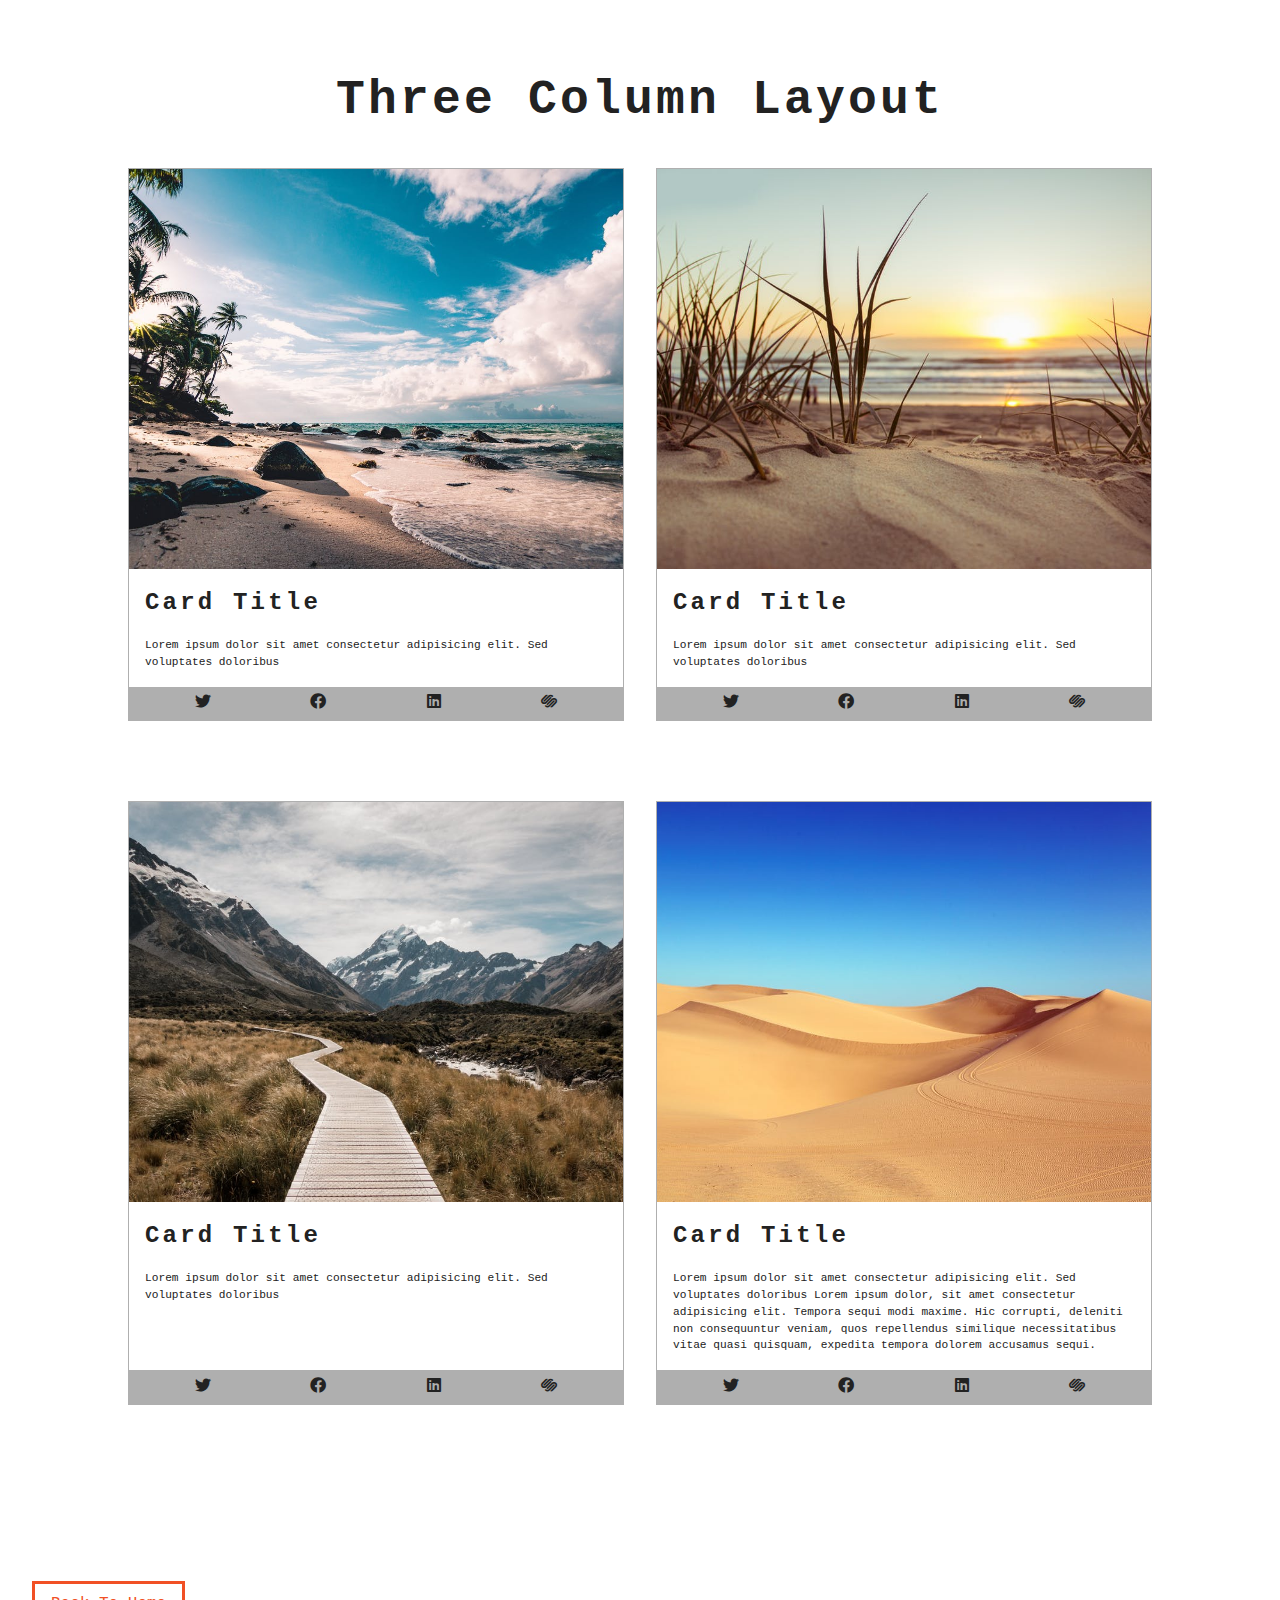
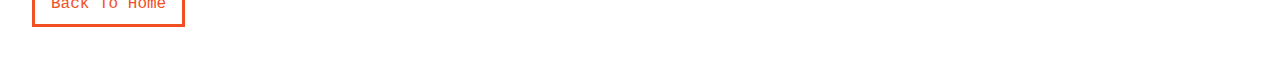
<file: cards.html>
<!DOCTYPE html>
<html lang="en">
  <head>
    <meta charset="UTF-8" />
    <meta name="viewport" content="width=device-width, initial-scale=1.0" />
    <link
      rel="stylesheet"
      href="https://fonts-googleapis.com/css?family=Fira+Code:300&display=swap"
    />
    <link rel="stylesheet" href="fontawesome-free-5.9.0-web/css/all.min.css" />

    <link rel="stylesheet" href="static/styles.css" />
    <title>Hero</title>
  </head>
  <body>
    <section class="cards">
      <div class="title">
        <h1>Three column layout</h1>
      </div>
      <div class="cards-center">
        <!-- single card -->
        <article class="card">
          <img src="./images/image-1.jpeg" alt="" />
          <!-- card-info -->
          <div class="card-info">
            <h2>Card Title</h2>
            <p>
              Lorem ipsum dolor sit amet consectetur adipisicing elit. Sed
              voluptates doloribus
            </p>
          </div>
          <!-- card-footer -->
          <div class="card-footer">
            <span>
              <i class="fab fa-twitter"></i>
            </span>
            <span>
              <i class="fab fa-facebook"></i>
            </span>
            <span>
              <i class="fab fa-linkedin"></i>
            </span>
            <span>
              <i class="fab fa-squarespace"></i>
            </span>
          </div>
        </article>
        <!-- end of single card -->
        <!-- single card -->
        <article class="card">
          <img src="./images/image-2.jpeg" alt="" />
          <!-- card-info -->
          <div class="card-info">
            <h2>Card Title</h2>
            <p>
              Lorem ipsum dolor sit amet consectetur adipisicing elit. Sed
              voluptates doloribus
            </p>
          </div>
          <!-- card-footer -->
          <div class="card-footer">
            <span>
              <i class="fab fa-twitter"></i>
            </span>
            <span>
              <i class="fab fa-facebook"></i>
            </span>
            <span>
              <i class="fab fa-linkedin"></i>
            </span>
            <span>
              <i class="fab fa-squarespace"></i>
            </span>
          </div>
        </article>
        <!-- end of single card -->
        <!-- single card -->
        <article class="card">
          <img src="./images/image-3.jpeg" alt="" />
          <!-- card-info -->
          <div class="card-info">
            <h2>Card Title</h2>
            <p>
              Lorem ipsum dolor sit amet consectetur adipisicing elit. Sed
              voluptates doloribus
            </p>
          </div>
          <!-- card-footer -->
          <div class="card-footer">
            <span>
              <i class="fab fa-twitter"></i>
            </span>
            <span>
              <i class="fab fa-facebook"></i>
            </span>
            <span>
              <i class="fab fa-linkedin"></i>
            </span>
            <span>
              <i class="fab fa-squarespace"></i>
            </span>
          </div>
        </article>
        <!-- end of single card -->
        <!-- single card -->
        <article class="card">
          <img src="./images/image-4.jpeg" alt="" />
          <!-- card-info -->
          <div class="card-info">
            <h2>Card Title</h2>
            <p>
              Lorem ipsum dolor sit amet consectetur adipisicing elit. Sed
              voluptates doloribus Lorem ipsum dolor, sit amet consectetur adipisicing elit. Tempora sequi modi maxime. Hic corrupti, deleniti non consequuntur veniam, quos repellendus similique necessitatibus vitae quasi quisquam, expedita tempora dolorem accusamus sequi.
            </p>
          </div>
          <!-- card-footer -->
          <div class="card-footer">
            <span>
              <i class="fab fa-twitter"></i>
            </span>
            <span>
              <i class="fab fa-facebook"></i>
            </span>
            <span>
              <i class="fab fa-linkedin"></i>
            </span>
            <span>
              <i class="fab fa-squarespace"></i>
            </span>
          </div>
        </article>
        <!-- end of single card -->
      </div>
    </section>
    <section class="navigate-btn">
      <a href="index.html" class="btn">Back to Home</a>
    </section>
  </body>
</html>
</file>
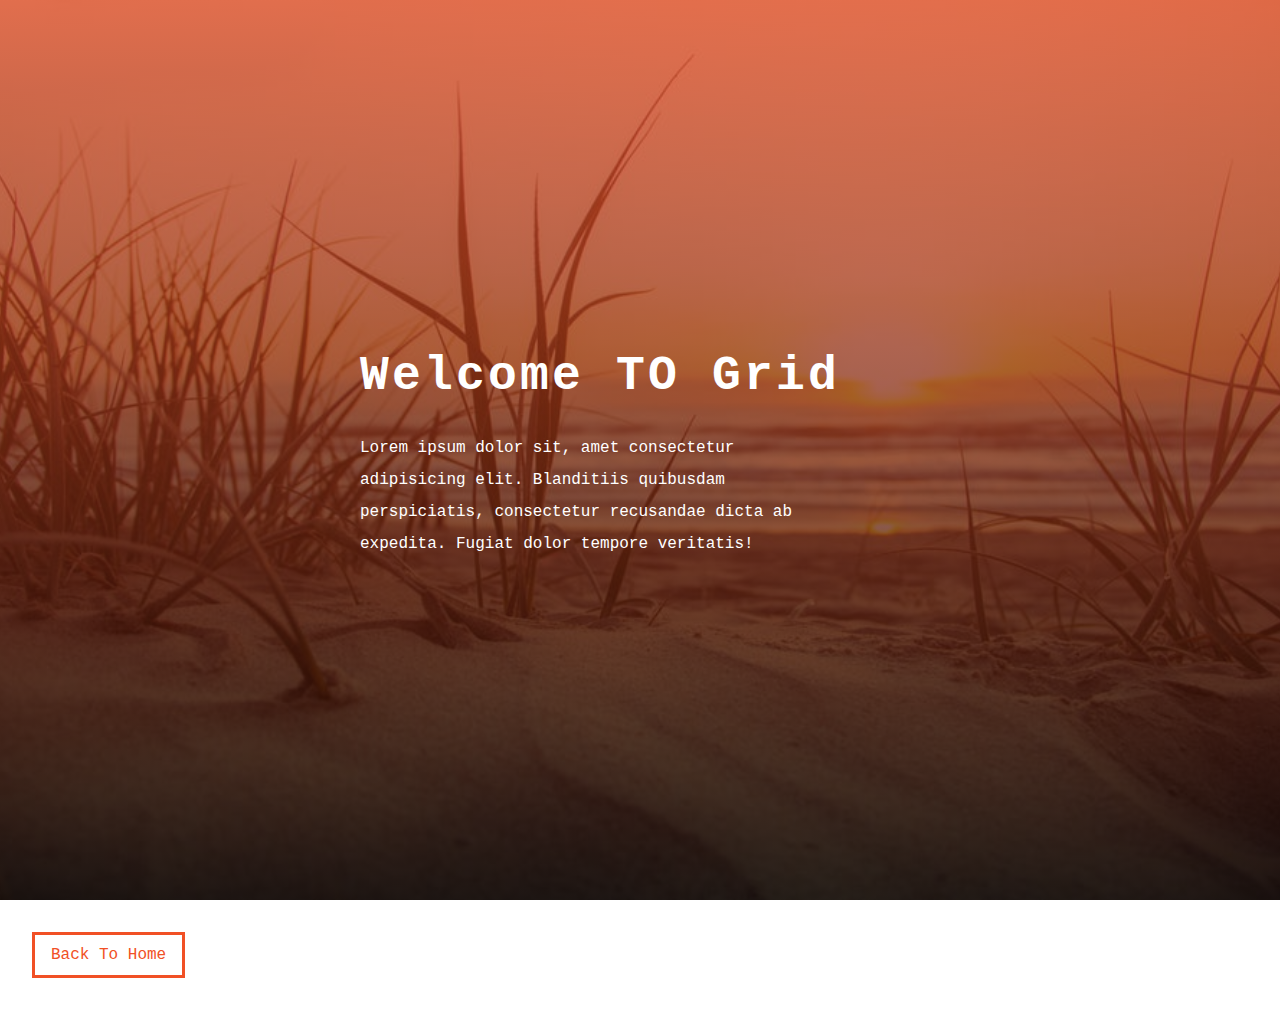
<file: hero.html>
<!DOCTYPE html>
<html lang="en">
  <head>
    <meta charset="UTF-8" />
    <meta name="viewport" content="width=device-width, initial-scale=1.0" />
    <link
      rel="stylesheet"
      href="https://fonts-googleapis.com/css?family=Fira+Code:300&display=swap"
    />
    <link rel="stylesheet" href="fontawesome-free-5.9.0-web/css//all.min.css" />

    <link rel="stylesheet" href="static/styles.css" />
    <title>Hero</title>
  </head>
  <body>
    <header class="hero-header">
      <div class="hero-banner">
        <h1>Welcome TO grid</h1>
        <p>
          Lorem ipsum dolor sit, amet consectetur adipisicing elit. Blanditiis
          quibusdam perspiciatis, consectetur recusandae dicta ab expedita.
          Fugiat dolor tempore veritatis!
        </p>
      </div>
    </header>
    <section class="navigate-btn">
      <a href="index.html" class="btn">Back to Home</a>
    </section>
  </body>
</html>
</file>
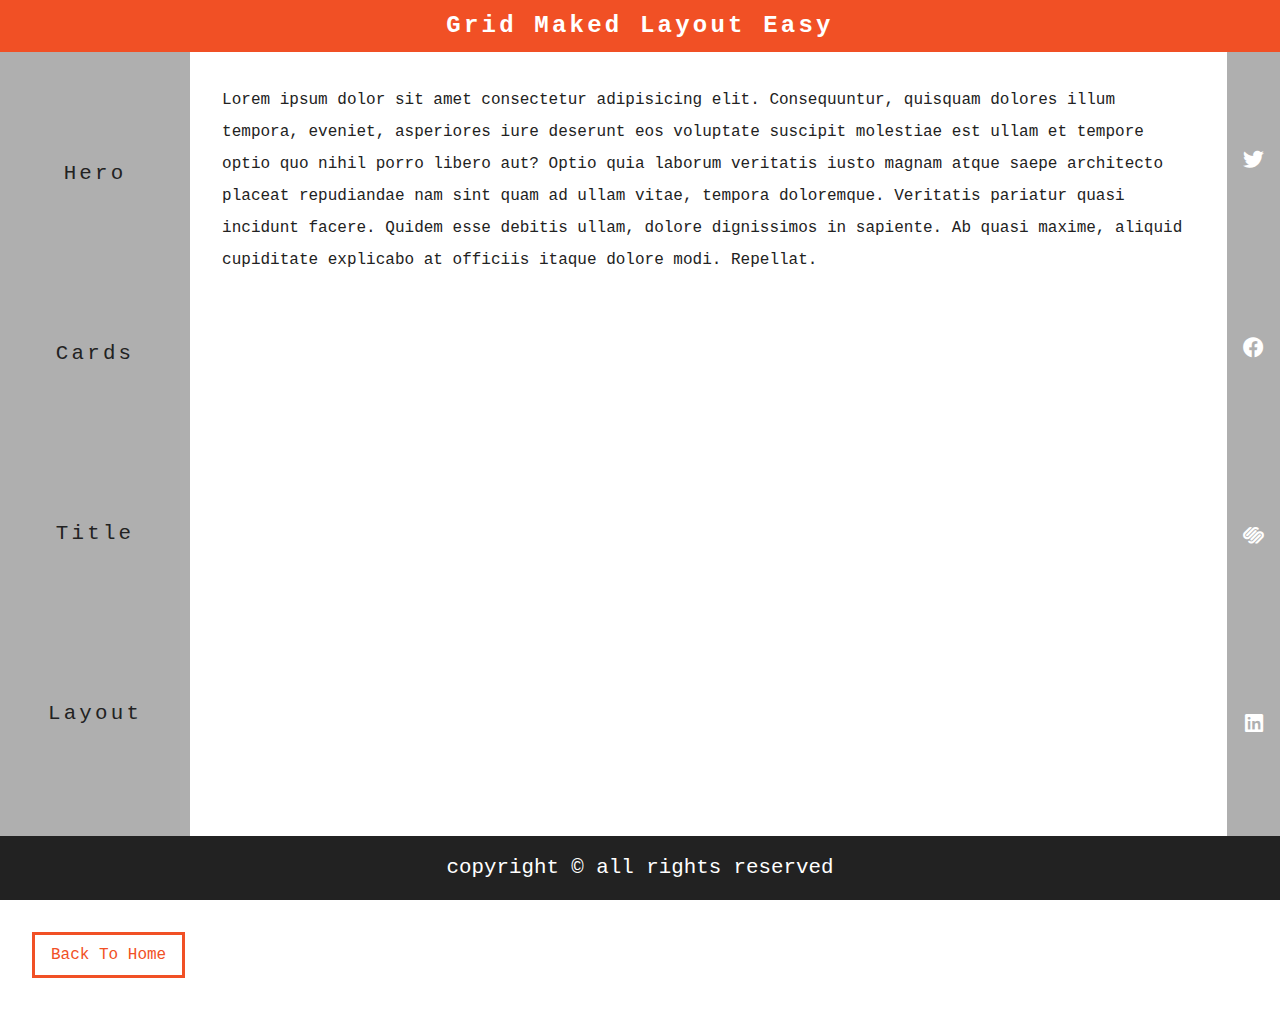
<file: layout.html>
<!DOCTYPE html>
<html lang="en">
  <head>
    <meta charset="UTF-8" />
    <meta name="viewport" content="width=device-width, initial-scale=1.0" />
    <link
      rel="stylesheet"
      href="https://fonts-googleapis.com/css?family=Fira+Code:300&display=swap"
    />
    <link rel="stylesheet" href="fontawesome-free-5.9.0-web/css/all.min.css" />

    <link rel="stylesheet" href="static/styles.css" />
    <title>Hero</title>
  </head>
  <body>
    <main class="main">
      <header class="title header">
        <h2>Grid maked layout easy</h2>
      </header>
      <nav class="layout-navbar">
        <ul>
          <li><a href="hero.html">hero</a></li>
          <li><a href="cards.html">cards</a></li>
          <li><a href="tiles.html">title</a></li>
          <li><a href="layout.html">layout</a></li>
        </ul>
      </nav>
      <!-- content -->
      <section class="content">
        <p>
          Lorem ipsum dolor sit amet consectetur adipisicing elit. Consequuntur,
          quisquam dolores illum tempora, eveniet, asperiores iure deserunt eos
          voluptate suscipit molestiae est ullam et tempore optio quo nihil
          porro libero aut? Optio quia laborum veritatis iusto magnam atque
          saepe architecto placeat repudiandae nam sint quam ad ullam vitae,
          tempora doloremque. Veritatis pariatur quasi incidunt facere. Quidem
          esse debitis ullam, dolore dignissimos in sapiente. Ab quasi maxime,
          aliquid cupiditate explicabo at officiis itaque dolore modi. Repellat.
          
        </p>
      </section>

      <section class="sidebar">
        <span><i class="fab fa-twitter"></i></span>
        <span><i class="fab fa-facebook"></i></span>
        <span><i class="fab fa-squarespace"></i></span>
        <span><i class="fab fa-linkedin"></i></span>
      </section>

      <footer class="footer">
        <p>copyright &copy; all rights reserved</p>
      </footer>
    </main>

    <section class="navigate-btn">
      <a href="index.html" class="btn">Back to Home</a>
    </section>
  </body>
</html>
</file>
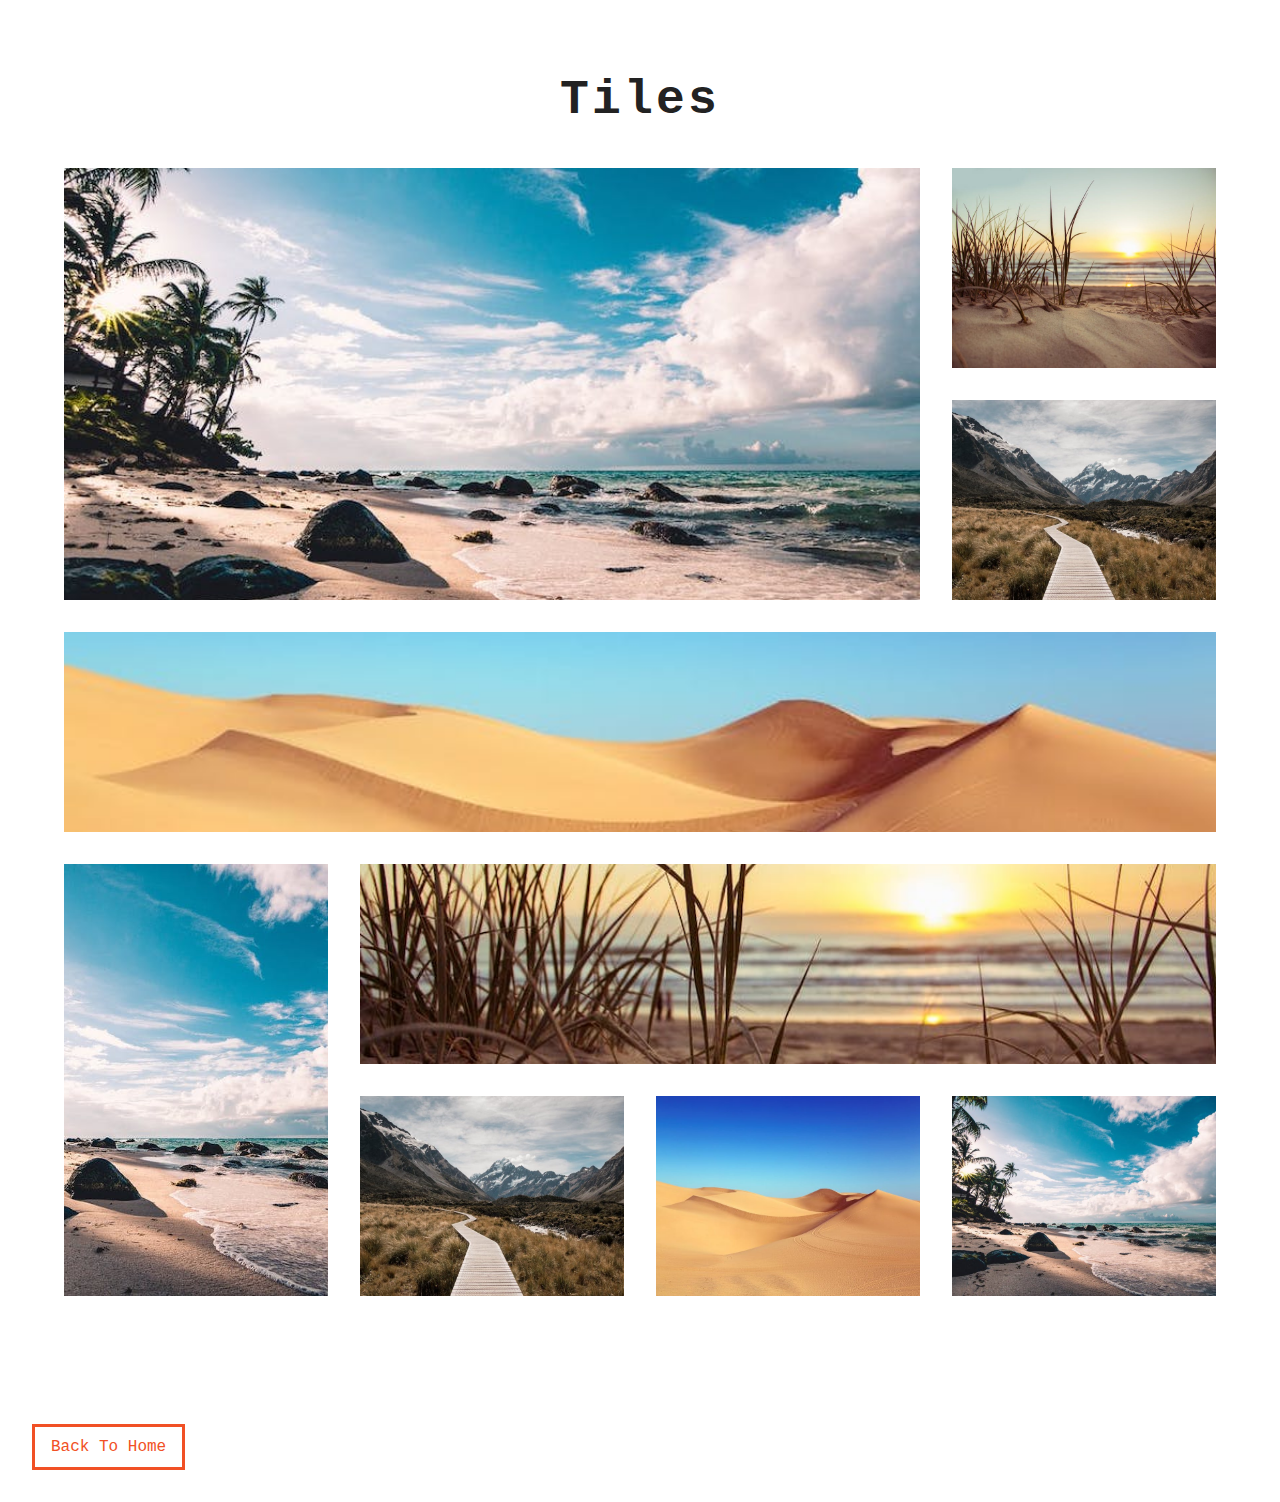
<file: tiles.html>
<!DOCTYPE html>
<html lang="en">
  <head>
    <meta charset="UTF-8" />
    <meta name="viewport" content="width=device-width, initial-scale=1.0" />
    <link
      rel="stylesheet"
      href="https://fonts-googleapis.com/css?family=Fira+Code:300&display=swap"
    />
    <link rel="stylesheet" href="fontawesome-free-5.9.0-web/css/all.min.css" />

    <link rel="stylesheet" href="static/styles.css" />
    <title>Hero</title>
  </head>
  <body>
    <section class="tiles">
      <div class="title">
        <h1>Tiles</h1>
      </div>
      <div class="tiles-center">
        <!-- single item -->
        <article class="tile-1">
          <img src="./images/size-image-1.jpeg" alt="" />
        </article>
        <!-- end of single item -->
        <!-- single item -->
        <article class="tile-2">
          <img src="./images/size-image-2.jpeg" alt="" />
        </article>
        <!-- end of single item -->
        <!-- single item -->
        <article class="tile-3">
          <img src="./images/size-image-3.jpeg" alt="" />
        </article>
        <!-- end of single item -->
        <!-- single item -->
        <article class="tile-4">
          <img src="./images/size-image-4.jpeg" alt="" />
        </article>
        <!-- end of single item -->
        <!-- single item -->
        <article class="tile-5">
          <img src="./images/size-image-1.jpeg" alt="" />
        </article>
        <!-- end of single item -->
        <!-- single item -->
        <article class="tile-6">
          <img src="./images/size-image-2.jpeg" alt="" />
        </article>
        <!-- end of single item -->
        <!-- single item -->
        <article class="tile-7">
          <img src="./images/size-image-3.jpeg" alt="" />
        </article>
        <!-- end of single item -->
        <!-- single item -->
        <article class="tile-8">
          <img src="./images/size-image-4.jpeg" alt="" />
        </article>
        <!-- end of single item -->
        <!-- single item -->
        <article class="tile-9">
          <img src="./images/size-image-1.jpeg" alt="" />
        </article>
        <!-- end of single item -->
      </div>
    </section>
    <section class="navigate-btn">
      <a href="index.html" class="btn">Back to Home</a>
    </section>
  </body>
</html>
</file>
<file: static/styles.css>
/*
============
Global Variable
============
 */

:root {
  --primaryColor: #f15025;
  --mainBlack: #222;
  --mainWhite: #fff;
  --offWhite: #f7f7f7;
  --darkGrey: #afafaf;
  --mainTransition: all 0.3s linear;
  --mainSpacing: 0.2rem;
}
/*
============
Global Styles
============
 */
* {
  margin: 0;
  padding: 0;
  box-sizing: border-box;
}
body {
  font-family: "Fira Code", monospace;
  color: var(--mainBlack);
  background-color: var(--mainWhite);
  line-height: 1.5;
}
a {
  text-decoration: none;
}
img {
  width: 100%;
  display: block;
}
ul {
  list-style: none;
}
h1,
h2,
h3 {
  text-transform: capitalize;
  letter-spacing: var(--mainSpacing);
  margin-bottom: 1.25rem;
}
h1 {
  font-size: 3rem;
}
h2 {
  margin-bottom: 0;
}
p {
  font-weight: 300;
  font-size: 0.7rem;
  line-height: 2rem;
}
.btn {
  display: inline-block;
  text-transform: capitalize;
  padding: 0.5rem 1rem;
  cursor: pointer;
  background-color: var(--mainWhite);
  color: var(--primaryColor);
  border: 3px solid var(--primaryColor);
  font-size: 1rem;
  transition: var(--mainTransition);
}
.btn:hover {
  background-color: var(--primaryColor);
  color: var(--mainWhite);
}

/*
============
Main navbar  
============
 */

.main-navbar {
  background-color: var(--darkGrey);
  padding: 0 2rem;
}
.main-navbar li a {
  text-transform: capitalize;
  display: block;
  padding: 1rem 0;
  color: var(--primaryColor);
  letter-spacing: var(--mainSpacing);
  transition: var(--mainTransition);
}
.main-navbar li a:hover {
  color: var(--mainBlack);
}
@media (min-width: 992px) {
  .main-navbar ul {
    max-width: 1170px;
    margin: 0 auto;
    display: grid;
    grid-template-columns: repeat(4, 1fr);
  }
  .main-navbar ul li {
    text-align: center;
  }
}

/*
============
hero
============
*/

.hero-header {
  background-color: var(--primaryColor);
  min-height: 100vh;
  color: var(--mainWhite);
  display: grid;

  justify-content: center;
  /* by this it takes actuall wdith content  */
  align-items: center;
  /* by this it takes the actuall height on conteny */
}

.hero-banner p {
  width: 80%;
  max-width: 560px;
  font-size: 1rem;
}
.navigate-btn {
  padding: 2rem;
}
@media (max-width: 600px) {
  .hero-banner {
    padding: 0 3rem;
  }
}
@media (min-width: 786px) {
  .hero-header {
    background: linear-gradient(rgba(241, 80, 37, 0.75), rgba(0, 0, 0, 0.75)),
      url("../images/image-2.jpeg") center/cover fixed no-repeat;
  }
}

/*
============
Cards
============
*/
.title {
  text-align: center;
}
.cards {
  padding: 4rem 0;
}
.cards-center {
  width: 80%;
  margin: 1170px;
  margin: 2rem auto;
}
.card {
  border: 1px solid var(--darkGrey);
  margin-bottom: 3rem;
}
.card img {
  max-height: 400px;
  min-height: 400px;
  object-fit: cover;
  object-position: top;
}
.card-info {
  padding: 1rem;
}
.card-info p {
  padding-top: 1rem;
  line-height: 1.5;
}
.card-footer {
  background-color: var(--darkGrey);
  padding: 0.3rem 1rem;
  display: grid;
  grid-template-columns: repeat(4, 1fr);
  justify-content: center;
}
.card-footer span {
  text-align: center;
}
/* @media (min-width: 960px) {
  .cards-center {
    display: grid;
    grid-template-columns: repeat(2, 1fr);
    gap: 2rem;
    64px
  }
  .card {
    margin: 0;
  }
}
@media (min-width: 1460px) {
  .cards-center {
    grid-template-columns: repeat(3, 1fr);
  }
  .card {
    margin: 0;
  }
} */

/* we can make column layout without query */
/* 1170 - 64 = (1106 /3)  = 366 */
.cards-center {
  display: grid;
  gap: 2rem;
  grid-template-columns: repeat(auto-fill, minmax(368px, 1fr));

  /* when the width hit 366px then column number change */
  /* here we can see main difference between auto-fill and auto-fit .
  
  in auto-fill when only one card exist in bigger screen it actually vaccenting the space for only taking one of the coloumn size eventhough there no card exist
  
  in auto-fit when only one card exist in bigger screen it actually taking entair width


  in which purpose actually switch fill and fit 
  in dynamic conent the data change with may be with more than 1 card and also 1 card in the single card time fill will only use own space not take entair width
  but fit take entair width it's not look good

  then we use fill
  */
}
.card {
  display: grid;
  grid-template-columns: 1fr;
  grid-template-rows: auto 1fr auto;
}
/* why we made grid to every card bcs actually by the effect of parent card it always get a height highest height to that row . but some situation the other card may not be strech into full height that will be look ungly.by we get the height.
and we make the crd also grid in that card we making rows we now we have 3 item the middle is actually expanding so we making that strentch as possble rest other just take needed space
*/

/* =============
Tiles
===============
*/
.tiles {
  padding: 4rem 0;
}
.tiles-center {
  width: 90vw;
  max-width: 1170px;
  margin: 2rem auto;
  display: grid;
  row-gap: 2rem;
}

@media (min-width: 768px) {
  .tiles-center {
    grid-template-columns: repeat(2, 1fr);
    gap: 2rem 2rem;
  }
}
@media (min-width: 992px) {
  .tiles-center {
    grid-template-columns: repeat(3, 1fr);
  }
}
@media (min-width: 1170px) {
  .tiles-center {
    grid-template-columns: 1fr 1fr 1fr 1fr;
    grid-template-rows: repeat(5, 200px);
    grid-template-areas:
      "a a a b"
      "a a a c"
      "d d d d"
      "e f f f"
      "e g h i";
  }
  .tiles-center img {
    height: 100%;
    /* otherwise it taking the height of exact image   */
    object-fit: cover;
  }
  .tile-1 {
    grid-area: a;
  }
  .tile-2 {
    grid-area: b;
  }
  .tile-3 {
    grid-area: c;
  }
  .tile-4 {
    grid-area: d;
  }
  .tile-5 {
    grid-area: e;
  }
  .tile-6 {
    grid-area: f;
  }
  .tile-7 {
    grid-area: g;
  }
  .tile-8 {
    grid-area: h;
  }
  .tile-9 {
    grid-area: i;
  }
}

/* ===========
Layout
=============
*/
.main {
  min-height: 100vh;
  display: grid;
  grid-template-columns: 1fr;
  grid-template-rows: auto auto 1fr auto auto;
}
.header {
  background-color: var(--primaryColor);
  color: var(--mainWhite);
  padding: 0.5rem 0;
}
.layout-navbar {
  padding: 1rem;
  background-color: var(--darkGrey);
}
.layout-navbar ul {
  display: grid;
  grid-template-columns: 1fr;
  row-gap: 2rem;
}
.layout-navbar li a {
  color: var(--mainBlack);
  text-transform: capitalize;
  letter-spacing: var(--mainSpacing);
  transition: var(--mainTransition);
  font-size: 1.3rem;
}
.layout-navbar li a:hover {
  color: var(--mainWhite);
}

.content {
  padding: 2rem;
}
.content p {
  font-size: 1rem;
}
.sidebar {
  background-color: var(--primaryColor);
  display: grid;
  grid-template-columns: repeat(4, 1fr);
  padding: 1.5rem 0;
  text-align: center;
}

.sidebar span i {
  color: var(--mainWhite);
  font-size: 1.3rem;
}

.footer {
  background-color: var(--mainBlack);
  text-align: center;
  padding: 1rem 0;
}
.footer p {
  color: var(--mainWhite);
  font-size: 1.3rem;
  font-family: "Courier New", Courier, monospace;
}

@media (min-width: 768px) {
  .layout-navbar ul {
    grid-template-columns: repeat(4, 1fr);
    text-align: center;
  }
}
@media (min-width: 992px) {
  .main {
    grid-template-columns: auto 1fr auto;
    grid-template-rows: auto 1fr auto;
  }
  .header {
    grid-column: 1/-1;
  }
  .layout-navbar ul {
    height: 100%;
    grid-template-columns: 1fr;
    grid-template-rows: repeat(4, 1fr);
    align-items: center;
    padding: 2rem;
    grid-column: 1/2;
  }
  .sidebar {
    grid-template-columns: 1fr;
    grid-template-rows: repeat(4, 1fr);
    align-items: center;
    padding: 1rem;
    background-color: var(--darkGrey);
  }
  .footer {
    grid-column: 1/-1;
  }
}
</file>
